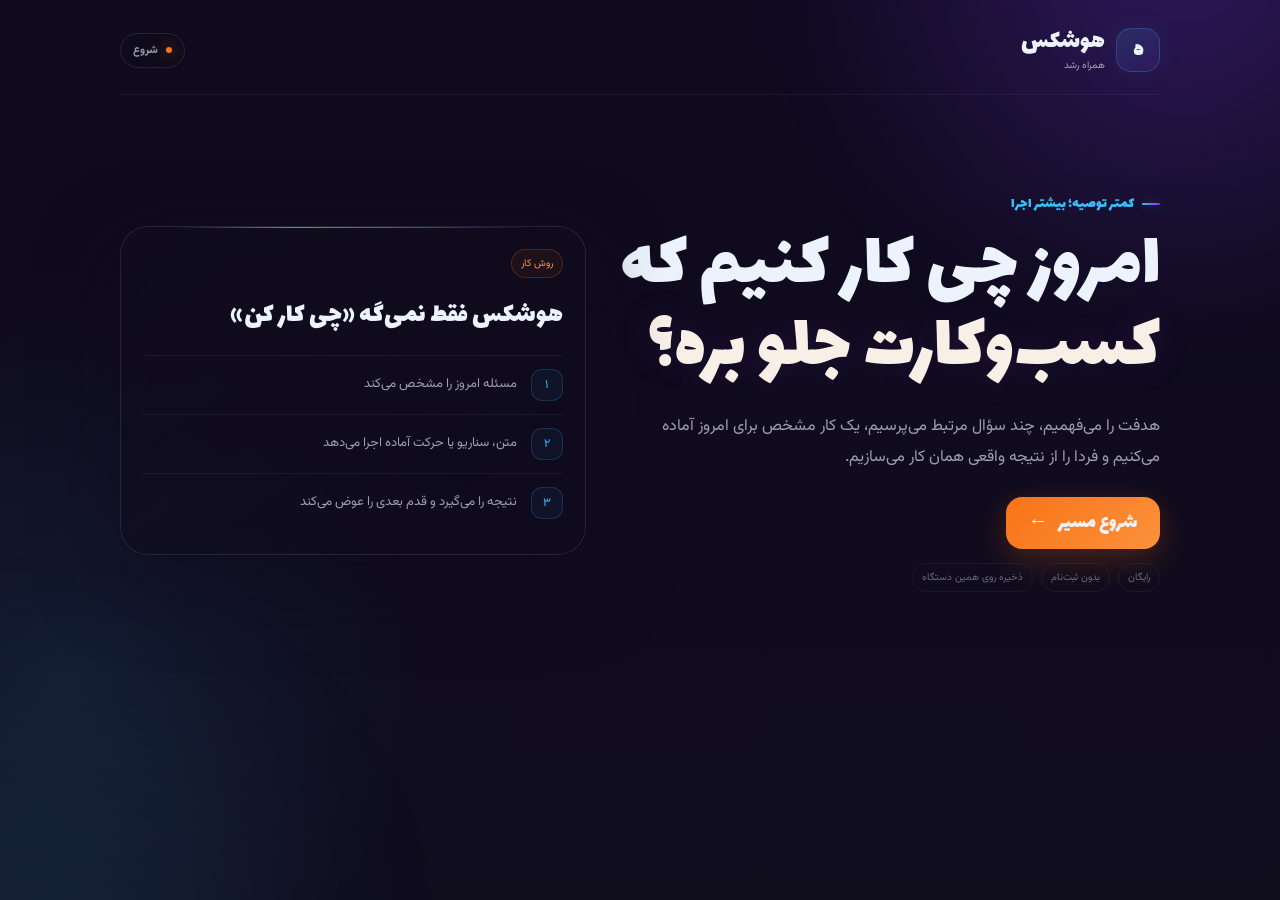
<file: index.html>
<!doctype html>
<html lang="fa" dir="rtl">
<head>
  <meta charset="utf-8" />
  <meta name="viewport" content="width=device-width,initial-scale=1,viewport-fit=cover" />
  <meta name="theme-color" content="#0F0A1E" />
  <meta name="description" content="همراه رشد هوشکس؛ هدفت را مشخص کن، مسئله را پیدا کن، کار امروز را اجرا کن و قدم بعدی را از نتیجه واقعی بساز." />
  <title>همراه رشد هوشکس</title>
  <link rel="icon" href="./favicon.svg" type="image/svg+xml" />
  <link rel="preconnect" href="https://fonts.googleapis.com">
  <link rel="preconnect" href="https://fonts.gstatic.com" crossorigin>
  <link href="https://fonts.googleapis.com/css2?family=Lalezar&family=Vazirmatn:wght@400;500;600;700;800&display=swap" rel="stylesheet">
  <link rel="stylesheet" href="./style.css" />
</head>
<body>
  <div class="ambient ambient-a" aria-hidden="true"></div>
  <div class="ambient ambient-b" aria-hidden="true"></div>
  <div class="grid-bg" aria-hidden="true"></div>

  <main class="app-shell">
    <header class="topbar">
      <button class="brand" id="brand-home" type="button" aria-label="بازگشت به شروع">
        <span class="brand-mark">ه</span>
        <span class="brand-copy"><b>هوشکس</b><small>همراه رشد</small></span>
      </button>
      <div class="session-state"><span></span><b id="session-label">شروع</b></div>
    </header>

    <section id="screen-home" class="screen active">
      <div class="hero">
        <div class="hero-copy-block">
          <div class="eyebrow">کمتر توصیه؛ بیشتر اجرا</div>
          <h1>امروز چی کار کنیم که<br><span>کسب‌وکارت جلو بره؟</span></h1>
          <p>هدفت را می‌فهمیم، چند سؤال مرتبط می‌پرسیم، یک کار مشخص برای امروز آماده می‌کنیم و فردا را از نتیجه واقعی همان کار می‌سازیم.</p>
          <div class="hero-actions">
            <button class="primary-btn" id="start-btn" type="button">شروع مسیر <span>←</span></button>
            <button class="ghost-btn hidden" id="resume-btn" type="button">ادامه مسیر قبلی</button>
          </div>
          <div class="hero-meta"><span>رایگان</span><span>بدون ثبت‌نام</span><span>ذخیره روی همین دستگاه</span></div>
        </div>
        <aside class="today-preview glass-card">
          <div class="preview-label">روش کار</div>
          <h2>هوشکس فقط نمی‌گه «چی کار کن»</h2>
          <div class="preview-step"><span>۱</span><p>مسئله امروز را مشخص می‌کند</p></div>
          <div class="preview-step"><span>۲</span><p>متن، سناریو یا حرکت آماده اجرا می‌دهد</p></div>
          <div class="preview-step"><span>۳</span><p>نتیجه را می‌گیرد و قدم بعدی را عوض می‌کند</p></div>
        </aside>
      </div>
    </section>

    <section id="screen-goal" class="screen">
      <div class="section-head">
        <span class="section-kicker">قدم اول</span>
        <h2>الان بیشتر می‌خوای کجای کارت رو جلو ببریم؟</h2>
        <p>یکی را انتخاب کن. مسیر سؤال‌ها و کار امروز بر اساس همین انتخاب تغییر می‌کند.</p>
      </div>
      <div class="goal-grid">
        <button class="goal-card featured" data-goal="instagram" type="button"><span class="goal-icon">◎</span><b>پیج اینستاگرام</b><small>محتوا، بازدید، فالو، دایرکت و فروش از پیج</small></button>
        <button class="goal-card" data-goal="sales" type="button"><span class="goal-icon">↗</span><b>فروش</b><small>علاقه‌مند دارم ولی خرید کم است</small></button>
        <button class="goal-card" data-goal="acquisition" type="button"><span class="goal-icon">＋</span><b>جذب مشتری</b><small>ورودی مشتری کم یا نامنظم است</small></button>
        <button class="goal-card" data-goal="content" type="button"><span class="goal-icon">✦</span><b>محتوا</b><small>نمی‌دانم چه بسازم یا محتوا نتیجه نمی‌دهد</small></button>
        <button class="goal-card" data-goal="retention" type="button"><span class="goal-icon">↻</span><b>مشتری‌های قبلی</b><small>پیگیری و فروش دوباره ضعیف است</small></button>
        <button class="goal-card" data-goal="unknown" type="button"><span class="goal-icon">؟</span><b>خود هوشکس پیدا کند</b><small>دقیق نمی‌دانم گره اصلی کجاست</small></button>
      </div>
    </section>

    <section id="screen-profile" class="screen">
      <div class="section-head">
        <span class="section-kicker">شناخت کسب‌وکار</span>
        <h2>قبل از نسخه دادن، باید خود کارت رو بفهمیم.</h2>
        <p>این اطلاعات کمک می‌کند خروجی برای کسب‌وکار تو ساخته شود، نه برای یک آدم فرضی.</p>
      </div>
      <form id="profile-form" class="glass-card form-card">
        <div class="field-row">
          <label><span>اسم کسب‌وکار <em>اختیاری</em></span><input id="business-name" type="text" maxlength="50" placeholder="مثلاً آوای من" /></label>
          <label><span>محصول یا خدمت اصلی</span><input id="business-offer" type="text" maxlength="90" placeholder="مثلاً آموزش آواز برای مبتدی‌ها" required /></label>
        </div>
        <label><span>مخاطب اصلیت کیه؟</span><input id="business-audience" type="text" maxlength="120" placeholder="مثلاً جوان‌های ۱۸ تا ۳۰ ساله که تازه می‌خوان خوانندگی رو شروع کنن" required /></label>
        <div class="field-row">
          <label><span>حوزه فعالیت</span>
            <select id="business-type" required>
              <option value="">انتخاب کن...</option>
              <option>فروشگاه و خرده‌فروشی</option>
              <option>زیبایی و خدمات شخصی</option>
              <option>آموزش، مربی‌گری و مشاوره</option>
              <option>رستوران، کافه و خوراکی</option>
              <option>خدمات حرفه‌ای</option>
              <option>هنرمند و تولیدکننده محتوا</option>
              <option>ارائه‌دهنده خدمات مستقل</option>
              <option>فروش آنلاین</option>
              <option>کسب‌وکار محلی</option>
              <option>سایر</option>
            </select>
          </label>
          <label><span>مرحله فعلی</span>
            <select id="business-stage" required>
              <option value="">انتخاب کن...</option>
              <option value="idea">هنوز شروع نکردم</option>
              <option value="started">شروع کردم ولی فروش منظم ندارم</option>
              <option value="selling">فروش دارم ولی می‌خوام بیشترش کنم</option>
              <option value="system">فروش منظم دارم و دنبال توسعه‌ام</option>
            </select>
          </label>
        </div>
        <div class="field-row three">
          <label><span>مدل اصلی فروش</span>
            <select id="business-channel" required>
              <option value="">انتخاب کن...</option>
              <option value="instagram">بیشتر اینستاگرام</option>
              <option value="online">سایت / پیام‌رسان / آنلاین</option>
              <option value="local">حضوری / محلی</option>
              <option value="mixed">ترکیبی</option>
            </select>
          </label>
          <label><span>زمان روزانه برای رشد</span>
            <select id="business-time" required>
              <option value="">انتخاب کن...</option>
              <option value="15">۱۵ دقیقه</option>
              <option value="30">۳۰ دقیقه</option>
              <option value="60">حدود ۱ ساعت</option>
              <option value="90">بیشتر از ۱ ساعت</option>
            </select>
          </label>
          <label><span>بودجه فعلی برای رشد</span>
            <select id="business-budget" required>
              <option value="">انتخاب کن...</option>
              <option value="none">فعلاً بدون بودجه</option>
              <option value="limited">بودجه محدود</option>
              <option value="ready">برای کار مؤثر بودجه دارم</option>
            </select>
          </label>
        </div>
        <label><span>اگر ۳۰ روز دیگه بگی «خوب شد»، چه اتفاقی افتاده؟</span><input id="business-target" type="text" maxlength="120" placeholder="مثلاً ۱۰ فروش واقعی، ۳۰ دایرکت مرتبط یا رسیدن به ۱۰۰۰ فالوور هدفمند" required /></label>
        <button class="primary-btn wide" type="submit">ادامه <span>←</span></button>
      </form>
    </section>

    <section id="screen-instagram" class="screen">
      <div class="section-head compact">
        <span class="section-kicker">مسیر مخصوص اینستاگرام</span>
        <h2>اعداد ۳۰ روز اخیر پیج رو بده.</h2>
        <p>لازم نیست دقیقِ دقیق باشند. همه عددها را در یک بازه می‌گیریم تا مقایسه معنی‌دارتر شود.</p>
      </div>
      <form id="instagram-form" class="glass-card form-card">
        <label><span>نام کاربری پیج <em>اختیاری</em></span><input id="ig-handle" type="text" maxlength="80" placeholder="مثلاً @yourpage" /><small class="field-note">فقط برای پرونده ذخیره می‌شود؛ این نسخه هنوز خودکار وارد پیج نمی‌شود.</small></label>
        <div class="field-row three">
          <label><span>فالوور فعلی</span><input id="ig-followers" type="number" min="0" inputmode="numeric" placeholder="مثلاً 350" required /></label>
          <label><span>محتوای منتشرشده در ۳۰ روز</span><input id="ig-posts" type="number" min="0" max="120" inputmode="numeric" placeholder="مثلاً 8" required /></label>
          <label><span>میانگین بازدید ۵ محتوای اخیر</span><input id="ig-views" type="number" min="0" inputmode="numeric" placeholder="مثلاً 900" required /></label>
        </div>
        <div class="field-row three">
          <label><span>دایرکت کاری در ۳۰ روز</span><input id="ig-dms" type="number" min="0" inputmode="numeric" placeholder="مثلاً 12" required /></label>
          <label><span>فروش از پیج در ۳۰ روز</span><input id="ig-sales" type="number" min="0" inputmode="numeric" placeholder="مثلاً 3" required /></label>
          <label><span>جلوی دوربین</span>
            <select id="ig-camera" required>
              <option value="">انتخاب کن...</option>
              <option value="yes">راحت میام</option>
              <option value="sometimes">گاهی میام</option>
              <option value="no">نمی‌خوام جلوی دوربین بیام</option>
            </select>
          </label>
        </div>
        <label><span>موضوعی که تا الان بهتر جواب داده <em>اختیاری</em></span><input id="ig-best-topic" type="text" maxlength="120" placeholder="مثلاً ویدیوهای تمرین صدا یا قبل/بعد مشتری" /></label>
        <label><span>متن فعلی بیو <em>اختیاری</em></span><textarea id="ig-bio" rows="3" maxlength="220" placeholder="اگر می‌خوای روی بیو هم پیشنهاد دقیق‌تری بدیم، اینجا کپی کن"></textarea></label>
        <div class="field-row">
          <label><span>هدف اصلی ۳۰ روز آینده</span>
            <select id="ig-target-kind" required>
              <option value="">انتخاب کن...</option>
              <option value="reach">میانگین بازدید</option>
              <option value="followers">تعداد فالوور</option>
              <option value="dm">دایرکت مرتبط</option>
              <option value="sales">فروش از پیج</option>
            </select>
          </label>
          <label><span>عدد هدف</span><input id="ig-target-value" type="number" min="1" inputmode="numeric" placeholder="مثلاً 20" required /></label>
        </div>
        <button class="primary-btn wide" type="submit">ساخت کار امروز <span>←</span></button>
      </form>
    </section>

    <section id="screen-quiz" class="screen">
      <div class="quiz-head">
        <div><span id="question-step" class="question-step"></span><h2 id="question-title"></h2></div>
        <button id="quiz-back" class="icon-btn" type="button" aria-label="بازگشت">×</button>
      </div>
      <div class="progress-track"><div id="progress-bar"></div></div>
      <p id="question-hint" class="question-hint"></p>
      <div id="answers" class="answers"></div>
      <div class="quiz-foot"><button id="prev-question" class="ghost-btn" type="button">→ قبلی</button><span id="question-tag" class="question-tag"></span></div>
    </section>

    <section id="screen-processing" class="screen processing-screen">
      <div class="processing-orb"><span>ه</span></div>
      <div class="eyebrow">در حال تبدیل جواب‌ها به کار</div>
      <h2 id="processing-title">داریم قدم امروزت رو می‌سازیم...</h2>
      <div class="processing-lines"><span>تشخیص مسئله</span><span>انتخاب یک اولویت</span><span>ساخت خروجی آماده</span></div>
    </section>

    <section id="screen-result" class="screen result-screen">
      <div class="result-head">
        <div><span class="section-kicker">روز <b id="day-label">۱</b></span><h2 id="result-title">امروز فقط این کار رو جلو ببر.</h2></div>
        <button id="restart-btn" class="icon-btn" type="button" aria-label="شروع دوباره">↻</button>
      </div>

      <div class="diagnosis-strip">
        <div><span>تشخیص فعلی</span><b id="diagnosis-title">—</b></div>
        <div><span>اطمینان</span><b id="diagnosis-confidence">—</b></div>
        <button id="wrong-diagnosis" class="text-btn" type="button">این تشخیص به نظرم درست نیست</button>
      </div>

      <article class="today-card">
        <div class="today-top"><span>کار اصلی امروز</span><b id="today-time">حدود ۳۰ دقیقه</b></div>
        <h3 id="today-title"></h3>
        <p id="today-copy"></p>
        <div class="why-box"><span>چرا همین کار؟</span><p id="today-why"></p></div>

        <div class="ready-focus">
          <div class="ready-focus-head"><span>نسخه پیشنهادی هوشکس</span><button id="alternative-btn" class="text-btn" type="button">یک نسخه دیگه بده</button></div>
          <div id="today-ready" class="ready-stack"></div>
        </div>

        <details class="optional-task">
          <summary>اگر وقت داشتی، کار دوم</summary>
          <div id="optional-task-body"></div>
        </details>

        <div class="execution-actions">
          <button class="primary-btn" id="status-done" type="button">انجام دادم</button>
          <button class="secondary-btn" id="status-partial" type="button">یه بخشی رو انجام دادم</button>
          <button class="ghost-btn" id="status-blocked" type="button">نتونستم انجام بدم</button>
        </div>
      </article>

      <article id="feedback-card" class="feedback-card glass-card hidden">
        <div class="card-head"><div><span class="section-kicker">نتیجه اجرا</span><h3>عددها رو بده؛ قدم بعدی رو از همین می‌سازیم.</h3></div></div>
        <form id="feedback-form">
          <div class="feedback-grid" id="feedback-fields"></div>
          <label><span>چی دیدی یا چی یاد گرفتی؟ <em>اختیاری</em></span><textarea id="feedback-note" rows="3" maxlength="240" placeholder="مثلاً همه درباره قیمت پرسیدن یا هوک اول بهتر جواب داد"></textarea></label>
          <button class="primary-btn wide" type="submit">ثبت نتیجه و ساخت قدم بعدی <span>←</span></button>
        </form>
      </article>

      <article id="blocked-card" class="feedback-card glass-card hidden">
        <div class="card-head"><div><span class="section-kicker">گیر اجرا</span><h3>چی نگذاشت انجامش بدی؟</h3></div></div>
        <div class="obstacle-grid">
          <button type="button" data-obstacle="time">وقت نداشتم</button>
          <button type="button" data-obstacle="skill">بلد نبودم چطور اجراش کنم</button>
          <button type="button" data-obstacle="camera">جلوی دوربین راحت نیستم</button>
          <button type="button" data-obstacle="unclear">کار برام مبهم بود</button>
          <button type="button" data-obstacle="fit">به نظرم مناسب کسب‌وکارم نبود</button>
        </div>
      </article>

      <article id="next-step-card" class="next-step-card hidden">
        <div class="next-badge">قدم بعدی</div>
        <h3 id="next-title"></h3>
        <p id="next-copy"></p>
        <div id="next-ready" class="ready-stack"></div>
        <button id="start-next-day" class="primary-btn wide" type="button">شروع روز بعد <span>←</span></button>
      </article>

      <article class="journey-card glass-card">
        <div class="card-head"><div><span class="section-kicker">دفتر مسیر</span><h3>کارهایی که واقعاً انجام دادی</h3></div><span id="journey-count" class="count-pill">۰ روز</span></div>
        <div id="journey-list" class="journey-list"><div class="empty-state">اولین نتیجه که ثبت بشه، اینجا مسیر واقعی کسب‌وکارت شکل می‌گیره.</div></div>
      </article>

      <details class="analysis-details glass-card">
        <summary>جزئیات تشخیص و داده‌هایی که استفاده کردیم</summary>
        <div class="analysis-grid">
          <div><span>هدف ۳۰ روزه</span><b id="detail-goal">—</b></div>
          <div><span>مخاطب</span><b id="detail-audience">—</b></div>
          <div><span>محصول / خدمت</span><b id="detail-offer">—</b></div>
          <div><span>دلیل تشخیص</span><b id="detail-reason">—</b></div>
        </div>
        <p id="analysis-note" class="analysis-note"></p>
      </details>

      <article class="hoshex-card glass-card">
        <div><span class="section-kicker">اگر بخوای پرونده رو با هوشکس ادامه بدی</span><h3>اطلاعات همین مسیر رو همراه درخواستت بفرست.</h3><p>لازم نیست از صفر توضیح بدی چه می‌فروشی و کجا گیر کردی.</p></div>
        <a id="hoshex-cta" class="primary-btn" href="https://hoshex.ir/grow/">فرستادن پرونده برای بررسی <span>←</span></a>
      </article>
    </section>
  </main>

  <dialog id="diagnosis-dialog" class="dialog-card">
    <form method="dialog">
      <button class="dialog-close" value="cancel" aria-label="بستن">×</button>
      <span class="section-kicker">اصلاح تشخیص</span>
      <h3>فکر می‌کنی گره اصلی کجاست؟</h3>
      <div class="dialog-options" id="diagnosis-options"></div>
      <textarea id="diagnosis-note" rows="3" maxlength="220" placeholder="اگر خواستی یک توضیح کوتاه هم بنویس"></textarea>
      <button id="apply-diagnosis" class="primary-btn wide" value="default" type="button">بازسازی کار امروز</button>
    </form>
  </dialog>

  <div id="toast" class="toast" role="status" aria-live="polite"></div>
  <script src="./app.js"></script>
</body>
</html>
</file>
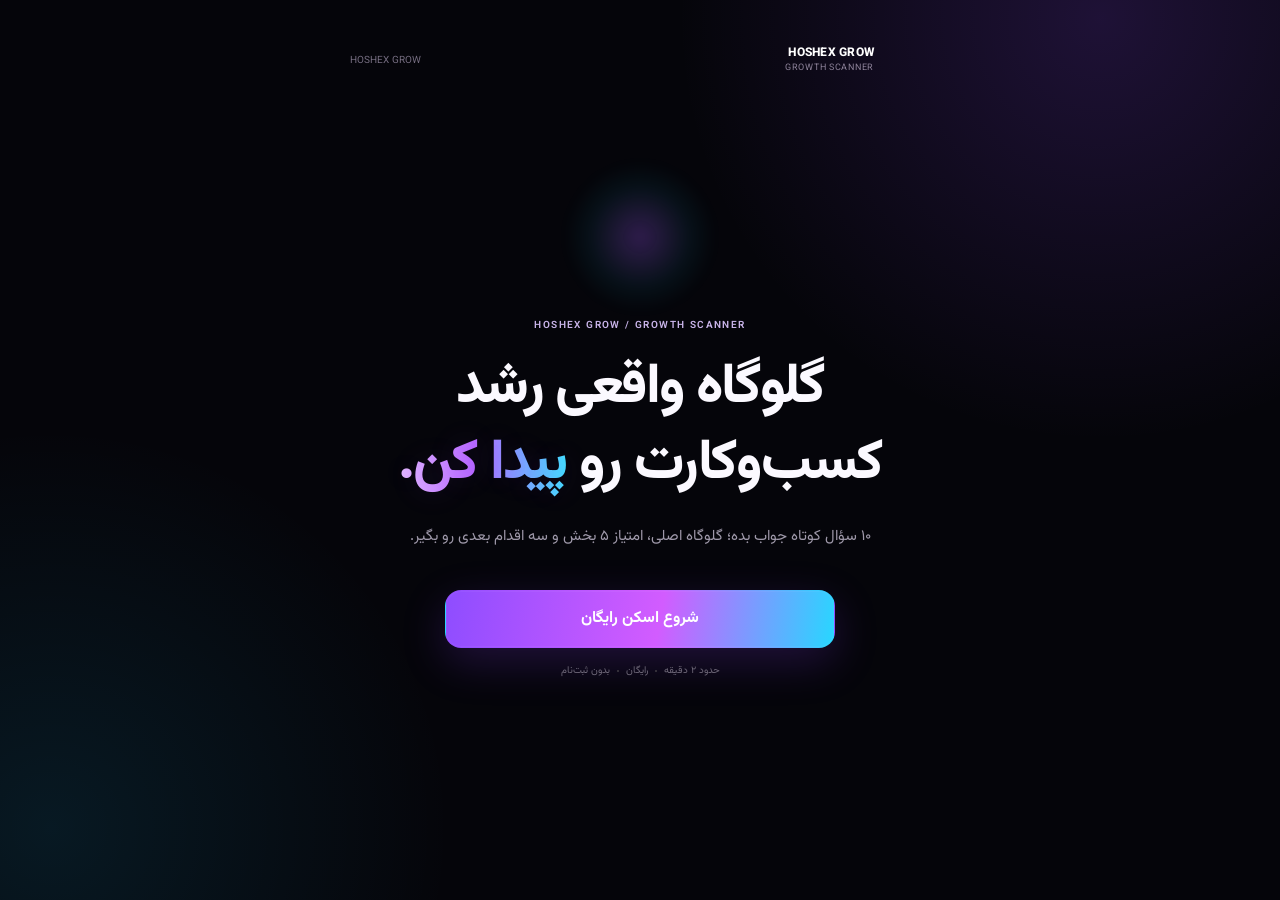
<file: preview-v32/index.html>
<!doctype html><html lang="fa" dir="rtl"><head><meta charset="utf-8"><meta name="viewport" content="width=device-width,initial-scale=1,viewport-fit=cover"><meta name="theme-color" content="#05050a"><title>Hoshex Grow Scanner — V3.2</title><style>html,body{margin:0;width:100%;height:100%;background:#05050a;overflow:hidden}iframe{border:0;width:100%;height:100%;display:block;background:#05050a}</style></head><body><iframe id="app" src="../preview-v31/" title="Hoshex Grow Scanner V3.2"></iframe><script>const f=document.getElementById('app');f.addEventListener('load',()=>{const d=f.contentDocument,w=f.contentWindow;if(!d)return;const style=d.createElement('style');style.textContent=`:root{--bg:#05050a!important;--surface:#0e0d16!important;--surface2:#12101c!important;--line:#262230!important;--text:#fbf9ff!important;--muted:#9e98aa!important;--muted2:#6e6878!important;--brand:#a45cff!important;--brand-soft:#d4b4ff!important}html,body{background:radial-gradient(circle at 86% 2%,rgba(146,74,255,.18),transparent 30%),radial-gradient(circle at 4% 92%,rgba(30,202,255,.10),transparent 27%),#05050a!important}.app{max-width:620px!important}.topbar{min-height:64px!important}.brand img{width:46px!important;height:46px!important;object-fit:contain!important;border-radius:0!important;filter:drop-shadow(0 0 14px rgba(164,92,255,.26))}.brand-text strong{font-size:12px!important;color:#fff!important}.brand-text span{color:#8d8299!important}.top-state{color:#756d80!important}.home{align-items:center!important;text-align:center!important;padding-top:4vh!important}.hero-brand{position:relative;width:118px;height:118px;display:grid;place-items:center;margin:0 auto 22px}.hero-brand:before{content:'';position:absolute;width:158px;height:158px;border-radius:50%;background:radial-gradient(circle,rgba(164,92,255,.28),rgba(37,216,255,.06) 45%,transparent 68%);filter:blur(6px)}.hero-brand img{position:relative;width:100px;height:100px;object-fit:contain;filter:drop-shadow(0 0 20px rgba(164,92,255,.32));z-index:1}.kicker{font-size:10px!important;letter-spacing:.14em!important;color:#c9b4e9!important;direction:ltr!important;margin-bottom:18px!important}.home h1{font-size:clamp(36px,9vw,56px)!important;line-height:1.34!important;letter-spacing:-1.6px!important;max-width:560px!important;margin-left:auto!important;margin-right:auto!important}.home h1 .accent{background:linear-gradient(90deg,#e2b8ff 0%,#b768ff 45%,#43dcff 100%)!important;-webkit-background-clip:text!important;background-clip:text!important;color:transparent!important;text-shadow:0 0 30px rgba(166,83,255,.13)!important}.lead{max-width:480px!important;margin-left:auto!important;margin-right:auto!important;color:#9f99aa!important}.cta-wrap{width:100%!important;display:flex!important;flex-direction:column!important;align-items:center!important}.cta{width:100%!important;max-width:390px!important;height:58px!important;border-radius:16px!important;border:1px solid transparent!important;background:linear-gradient(100deg,#8e4dff,#d25cff 55%,#27d7ff)!important;color:#fff!important;box-shadow:0 14px 44px rgba(132,61,238,.22),0 0 0 1px rgba(255,255,255,.04) inset!important}.meta{justify-content:center!important}.progress{height:3px!important;background:#17151f!important}.progress i{background:linear-gradient(90deg,#9854ff,#d662ff,#2bdcff)!important;box-shadow:0 0 16px rgba(157,78,255,.52)!important}.question-index{color:#c59cff!important}.option{border:1px solid #282331!important;background:linear-gradient(180deg,rgba(18,16,28,.94),rgba(10,9,16,.94))!important;border-radius:14px!important;padding:15px 14px!important}.option:hover{border-color:#4d3765!important}.option.selected{border-color:transparent!important;background:linear-gradient(#11101a,#11101a) padding-box,linear-gradient(95deg,#9e58ff,#dc62ff,#29d9ff) border-box!important;box-shadow:0 0 24px rgba(151,74,245,.13)!important}.option.selected .option-dot{border-color:#b86cff!important;box-shadow:0 0 14px rgba(174,91,255,.42)!important}.option.selected .option-dot:after{background:linear-gradient(135deg,#c16cff,#28d9ff)!important}.loader-mark{border-color:#2c2635!important;box-shadow:0 0 30px rgba(155,79,255,.14)!important}.loader-mark:before{border-top-color:#a45cff!important}.loader-mark:after{background:#d9baff!important;box-shadow:0 0 22px #a45cff!important}.result{padding-top:4vh!important}.result-top{display:flex!important;flex-direction:column!important;align-items:center!important;border-bottom:1px solid #24202d!important;padding-bottom:28px!important}.score-block{--p:0%;position:relative!important;width:184px!important;height:184px!important;border-radius:50%!important;display:flex!important;align-items:center!important;justify-content:center!important;gap:6px!important;padding:8px!important;background:conic-gradient(from 210deg,#9d56ff 0%,#d860ff calc(var(--p)*.58),#29d9ff var(--p),#211d29 var(--p),#211d29 100%)!important;box-shadow:0 0 42px rgba(142,69,239,.18)!important}.score-block:before{content:'';position:absolute;inset:4px;border-radius:50%;background:radial-gradient(circle at 50% 35%,#151222,#08070d 68%);z-index:0}.score-block>*{position:relative;z-index:1}.score{font-size:62px!important;line-height:.9!important;letter-spacing:-3px!important}.score-unit{font-size:9px!important;color:#81798a!important}.score-level{margin-top:15px!important;border-color:#3a2b4a!important;background:#100b16!important;color:#d1b3f4!important}.diagnosis{border-bottom:1px solid #24202d!important}.diagnosis h2 span{background:linear-gradient(90deg,#d8a7ff,#b463ff,#3bdcff)!important;-webkit-background-clip:text!important;background-clip:text!important;color:transparent!important}.pillars{border-bottom:1px solid #24202d!important}.pillar-track{height:4px!important;background:#1a1720!important}.pillar.weak .pillar-track i{background:linear-gradient(90deg,#9d56ff,#d860ff,#29d9ff)!important;box-shadow:0 0 12px rgba(157,78,255,.4)!important}.task .n{color:#d1adff!important}.btn-secondary{border-color:#64418c!important;background:linear-gradient(90deg,rgba(129,68,213,.18),rgba(40,199,240,.08))!important;color:#ddbfff!important}.btn-ghost{border-color:#282331!important}.toast{border-color:#392847!important;background:#17111f!important}@media(max-width:420px){.hero-brand{width:106px;height:106px}.hero-brand img{width:90px;height:90px}.home h1{font-size:34px!important}.score-block{width:172px!important;height:172px!important}}`;d.head.appendChild(style);const home=d.querySelector('.home');if(home&&!d.querySelector('.hero-brand')){const hb=d.createElement('div');hb.className='hero-brand';hb.innerHTML='<img src="../preview-v31/hoshex-logo.webp" alt="لوگوی هوشکس">';home.insertBefore(hb,home.firstChild)}const h1=d.querySelector('.home h1');if(h1)h1.innerHTML='گلوگاه واقعی رشد کسب‌وکارت رو <span class="accent">پیدا کن.</span>';const lead=d.querySelector('.home .lead');if(lead)lead.textContent='۱۰ سؤال کوتاه جواب بده؛ گلوگاه اصلی، امتیاز ۵ بخش و سه اقدام بعدی رو بگیر.';const k=d.querySelector('.home .kicker');if(k)k.textContent='HOSHEX GROW / GROWTH SCANNER';const c=d.querySelector('.home .cta');if(c)c.innerHTML='شروع اسکن رایگان';const state=d.querySelector('.top-state');if(state)state.textContent='HOSHEX GROW';const score=d.getElementById('scoreValue'),block=d.querySelector('.score-block');if(score&&block){const sync=()=>block.style.setProperty('--p',(parseInt(score.textContent)||0)+'%');new MutationObserver(sync).observe(score,{childList:true,characterData:true,subtree:true});sync()} });</script></body></html>
</file>
<file: style.css>
:root{
  --space:#0F0A1E;
  --deep:#100D1D;
  --purple:#7C3AED;
  --neon-purple:#A855F7;
  --orange:#F97316;
  --soft-orange:#FB923C;
  --sky:#38BDF8;
  --blue:#3E7BC0;
  --cream:#F8EFE6;
  --text:#EDF3FC;
  --line:rgba(237,243,252,.10);
  --line-soft:rgba(237,243,252,.055);
  --muted:rgba(237,243,252,.64);
  --faint:rgba(237,243,252,.40);
  --glass:rgba(16,13,29,.76);
  --radius:24px;
  --shadow:0 24px 80px rgba(15,10,30,.58);
}

*{box-sizing:border-box}
html{scroll-behavior:smooth}
body{
  margin:0;
  min-height:100vh;
  direction:rtl;
  color:var(--text);
  background:
    radial-gradient(circle at 90% -8%,rgba(124,58,237,.15),transparent 28%),
    radial-gradient(circle at 5% 75%,rgba(56,189,248,.09),transparent 26%),
    linear-gradient(180deg,var(--space),var(--deep));
  font-family:"Vazirmatn",Tahoma,sans-serif;
  overflow-x:hidden;
}
button,input,select,textarea{font:inherit}
button{cursor:pointer}
a{color:inherit;text-decoration:none}
textarea{resize:vertical}
.hidden{display:none!important}

.ambient{position:fixed;width:420px;height:420px;border-radius:50%;filter:blur(125px);pointer-events:none;z-index:-3;opacity:.18}
.ambient-a{top:-240px;right:-120px;background:var(--purple)}
.ambient-b{bottom:-260px;left:-170px;background:var(--sky);opacity:.10}
.grid-bg{position:fixed;inset:0;z-index:-2;pointer-events:none;opacity:.18;background-image:linear-gradient(rgba(237,243,252,.025) 1px,transparent 1px),linear-gradient(90deg,rgba(237,243,252,.025) 1px,transparent 1px);background-size:48px 48px;mask-image:linear-gradient(to bottom,rgba(15,10,30,.9),transparent 78%)}

.app-shell{width:min(100% - 30px,1040px);margin:0 auto;min-height:100vh;padding:18px 0 70px}
.topbar{display:flex;align-items:center;justify-content:space-between;gap:18px;padding:10px 0 22px;border-bottom:1px solid var(--line-soft);margin-bottom:34px}
.brand{display:flex;align-items:center;gap:11px;border:0;background:none;color:var(--text);padding:0}
.brand-mark{width:44px;height:44px;border-radius:15px;display:grid;place-items:center;font-family:"Lalezar",Tahoma,sans-serif;font-size:27px;background:linear-gradient(145deg,rgba(56,189,248,.15),rgba(124,58,237,.12));border:1px solid rgba(56,189,248,.24);box-shadow:0 0 26px rgba(56,189,248,.08)}
.brand-copy{display:flex;flex-direction:column;text-align:right;line-height:1.05}
.brand-copy b{font-family:"Lalezar",Tahoma,sans-serif;font-size:26px;font-weight:400}
.brand-copy small{font-size:10px;color:var(--muted);margin-top:5px}
.session-state{display:flex;align-items:center;gap:8px;border:1px solid var(--line);background:rgba(16,13,29,.48);padding:8px 12px;border-radius:999px;color:var(--muted);font-size:11px;backdrop-filter:blur(14px)}
.session-state>span{width:6px;height:6px;border-radius:50%;background:var(--orange);box-shadow:0 0 14px rgba(249,115,22,.75)}

.screen{display:none;animation:screenIn .36s cubic-bezier(.2,.8,.2,1)}
.screen.active{display:block}
@keyframes screenIn{from{opacity:0;transform:translateY(7px)}to{opacity:1;transform:none}}

h1,h2,h3,h4,.primary-btn,.secondary-btn,.section-kicker,.eyebrow,.brand-copy b{font-family:"Lalezar",Tahoma,sans-serif;font-weight:400}
p{line-height:1.95}

.hero{display:grid;grid-template-columns:1.08fr .92fr;gap:28px;align-items:center;padding:34px 0 24px}
.hero-copy-block{padding:26px 0}
.eyebrow,.section-kicker{display:inline-flex;align-items:center;color:var(--sky);font-size:15px;margin-bottom:11px}
.eyebrow:before,.section-kicker:before{content:"";width:18px;height:2px;border-radius:999px;background:linear-gradient(90deg,var(--sky),var(--purple));margin-left:8px;box-shadow:0 0 10px rgba(56,189,248,.30)}
h1{font-size:clamp(46px,7vw,78px);line-height:1.05;margin:0;letter-spacing:-.5px}
h1 span{color:var(--cream);text-shadow:0 0 36px rgba(168,85,247,.13)}
.hero-copy-block>p{max-width:650px;color:var(--muted);font-size:16px;margin:20px 0 24px}
.hero-actions{display:flex;align-items:center;gap:10px;flex-wrap:wrap}
.hero-meta{display:flex;gap:8px;flex-wrap:wrap;margin-top:14px}
.hero-meta span{font-size:10px;color:var(--faint);border:1px solid var(--line-soft);padding:6px 9px;border-radius:999px}

.glass-card{border:1px solid var(--line);background:linear-gradient(145deg,rgba(16,13,29,.84),rgba(15,10,30,.62));backdrop-filter:blur(18px);box-shadow:var(--shadow)}
.today-preview{border-radius:28px;padding:22px;position:relative;overflow:hidden}
.today-preview:before{content:"";position:absolute;top:0;right:12%;width:76%;height:1px;background:linear-gradient(90deg,transparent,var(--sky),var(--purple),transparent);opacity:.8}
.preview-label{display:inline-flex;color:var(--soft-orange);font-size:10px;border:1px solid rgba(249,115,22,.22);background:rgba(249,115,22,.06);padding:6px 9px;border-radius:999px}
.today-preview h2{font-size:28px;margin:16px 0 18px}
.preview-step{display:grid;grid-template-columns:34px 1fr;gap:12px;align-items:center;padding:13px 0;border-top:1px solid var(--line-soft)}
.preview-step span{width:32px;height:32px;display:grid;place-items:center;border-radius:11px;border:1px solid rgba(56,189,248,.18);color:var(--sky);font-size:12px;background:rgba(56,189,248,.05)}
.preview-step p{margin:0;color:var(--muted);font-size:13px}

.primary-btn,.secondary-btn,.ghost-btn,.icon-btn,.text-btn,.copy-btn{border:0;transition:.2s ease}
.primary-btn{min-height:52px;padding:0 22px;border-radius:16px;background:linear-gradient(135deg,var(--orange),var(--soft-orange));color:var(--text);display:inline-flex;align-items:center;justify-content:center;gap:10px;font-size:20px;box-shadow:0 12px 32px rgba(249,115,22,.20),0 0 28px rgba(249,115,22,.07)}
.primary-btn:hover{transform:translateY(-2px);box-shadow:0 16px 38px rgba(249,115,22,.27),0 0 34px rgba(249,115,22,.11)}
.secondary-btn{min-height:50px;padding:0 20px;border-radius:16px;color:var(--text);font-size:18px;background:linear-gradient(135deg,rgba(56,189,248,.14),rgba(62,123,192,.16));border:1px solid rgba(56,189,248,.20)}
.secondary-btn:hover{transform:translateY(-1px);border-color:rgba(56,189,248,.34)}
.ghost-btn{min-height:46px;padding:0 17px;border-radius:14px;color:var(--muted);background:rgba(237,243,252,.035);border:1px solid var(--line)}
.ghost-btn:hover{color:var(--text);border-color:rgba(56,189,248,.24)}
.text-btn{background:none;color:var(--sky);padding:6px 0;font-size:11px}
.text-btn:hover{color:var(--soft-orange)}
.icon-btn{width:42px;height:42px;border-radius:14px;background:rgba(237,243,252,.035);border:1px solid var(--line);color:var(--muted);font-size:22px}
.icon-btn:hover{color:var(--text);border-color:rgba(56,189,248,.25)}
.wide{width:100%}

.section-head{max-width:760px;margin:0 auto 22px;text-align:center;padding-top:20px}
.section-head.compact{margin-bottom:18px}
.section-head h2{font-size:clamp(34px,5vw,50px);line-height:1.18;margin:0 0 10px}
.section-head p{color:var(--muted);margin:0;font-size:13px}

.goal-grid{display:grid;grid-template-columns:repeat(3,1fr);gap:12px;max-width:900px;margin:0 auto}
.goal-card{min-height:168px;text-align:right;border:1px solid var(--line);border-radius:22px;padding:20px;background:linear-gradient(145deg,rgba(16,13,29,.72),rgba(15,10,30,.54));color:var(--text);display:flex;flex-direction:column;align-items:flex-start;transition:.22s ease;position:relative;overflow:hidden}
.goal-card:after{content:"";position:absolute;inset:auto 10% 0;width:80%;height:1px;background:linear-gradient(90deg,transparent,var(--sky),transparent);opacity:0;transition:.22s ease}
.goal-card:hover{transform:translateY(-3px);border-color:rgba(56,189,248,.24);background:linear-gradient(145deg,rgba(56,189,248,.06),rgba(16,13,29,.70))}
.goal-card:hover:after{opacity:.7}
.goal-card.featured{border-color:rgba(249,115,22,.22);box-shadow:0 0 32px rgba(249,115,22,.05)}
.goal-icon{width:38px;height:38px;display:grid;place-items:center;border-radius:13px;border:1px solid rgba(56,189,248,.18);color:var(--sky);font-size:20px;background:rgba(56,189,248,.05);margin-bottom:18px}
.goal-card.featured .goal-icon{color:var(--soft-orange);border-color:rgba(249,115,22,.20);background:rgba(249,115,22,.06)}
.goal-card b{font-family:"Lalezar",Tahoma,sans-serif;font-size:24px;font-weight:400}
.goal-card small{color:var(--muted);font-size:11px;line-height:1.8;margin-top:4px}

.form-card{max-width:880px;margin:0 auto;border-radius:26px;padding:24px}
.form-card label,.feedback-card label{display:flex;flex-direction:column;gap:8px;color:var(--muted);font-size:12px}
.form-card label>span,.feedback-card label>span{color:var(--text);font-size:12px;font-weight:700}
.form-card em,.feedback-card em{font-style:normal;color:var(--faint);font-size:9px;margin-right:5px}
.field-note{font-size:9px;color:var(--faint);line-height:1.8;margin-top:-2px}
input,select,textarea{width:100%;border:1px solid var(--line);outline:none;border-radius:14px;background:rgba(237,243,252,.035);color:var(--text);padding:13px 14px;transition:.2s ease}
select{min-height:48px}
select option{background:var(--deep);color:var(--text)}
input::placeholder,textarea::placeholder{color:rgba(237,243,252,.28)}
input:focus,select:focus,textarea:focus{border-color:rgba(56,189,248,.32);box-shadow:0 0 0 3px rgba(56,189,248,.055)}
.field-row{display:grid;grid-template-columns:1fr 1fr;gap:12px;margin-bottom:14px}
.field-row.three{grid-template-columns:repeat(3,1fr)}
.form-card>label{margin-bottom:14px}
.form-card>.primary-btn{margin-top:8px}

.quiz-head{display:flex;justify-content:space-between;gap:20px;align-items:flex-start;max-width:800px;margin:38px auto 14px}
.question-step{font-size:11px;color:var(--soft-orange);display:block;margin-bottom:8px}
.quiz-head h2{font-size:clamp(32px,5vw,48px);line-height:1.3;margin:0;max-width:720px}
.progress-track{height:3px;background:rgba(237,243,252,.055);border-radius:999px;max-width:800px;margin:0 auto;overflow:hidden}
#progress-bar{height:100%;width:0;background:linear-gradient(90deg,var(--orange),var(--sky));transition:.32s ease;box-shadow:0 0 12px rgba(56,189,248,.22)}
.question-hint{max-width:800px;margin:14px auto 18px;color:var(--muted);font-size:12px}
.answers{max-width:800px;margin:0 auto;display:grid;gap:9px}
.answer-btn{text-align:right;border:1px solid var(--line);border-radius:17px;background:rgba(16,13,29,.58);color:var(--text);padding:14px 15px;display:flex;align-items:center;gap:12px;transition:.18s ease}
.answer-btn:hover,.answer-btn.selected{border-color:rgba(56,189,248,.30);background:rgba(56,189,248,.055);transform:translateX(-2px)}
.answer-key{width:30px;height:30px;display:grid;place-items:center;border-radius:10px;background:rgba(237,243,252,.04);color:var(--faint);font-size:10px;border:1px solid var(--line-soft)}
.quiz-foot{max-width:800px;margin:14px auto 0;display:flex;align-items:center;justify-content:space-between;gap:12px}
.question-tag{font-size:10px;color:var(--sky);border:1px solid rgba(56,189,248,.16);background:rgba(56,189,248,.04);padding:6px 9px;border-radius:999px}

.processing-screen{text-align:center;padding:90px 0}
.processing-orb{width:92px;height:92px;border-radius:28px;margin:0 auto 24px;display:grid;place-items:center;border:1px solid rgba(56,189,248,.22);background:linear-gradient(145deg,rgba(56,189,248,.11),rgba(124,58,237,.09));box-shadow:0 0 46px rgba(56,189,248,.08);animation:pulse 1.15s ease-in-out infinite alternate}
.processing-orb span{font-family:"Lalezar",Tahoma,sans-serif;font-size:46px}
@keyframes pulse{to{transform:translateY(-4px);box-shadow:0 0 60px rgba(168,85,247,.12)}}
.processing-screen h2{font-size:34px;margin:4px 0 20px}
.processing-lines{display:flex;justify-content:center;gap:8px;flex-wrap:wrap}
.processing-lines span{font-size:10px;color:var(--muted);padding:7px 10px;border-radius:999px;border:1px solid var(--line-soft)}

.result-screen{max-width:940px;margin:0 auto}
.result-head{display:flex;justify-content:space-between;gap:18px;align-items:center;margin:24px 0 16px}
.result-head h2{font-size:clamp(36px,5vw,54px);margin:0;line-height:1.12}
.diagnosis-strip{display:grid;grid-template-columns:1fr auto auto;gap:14px;align-items:center;border:1px solid var(--line-soft);background:rgba(16,13,29,.42);border-radius:18px;padding:12px 14px;margin-bottom:14px}
.diagnosis-strip>div{display:flex;flex-direction:column;gap:3px}
.diagnosis-strip span{color:var(--faint);font-size:9px}
.diagnosis-strip b{font-size:11px}

.today-card{position:relative;overflow:hidden;border-radius:28px;padding:25px;background:linear-gradient(145deg,rgba(16,13,29,.92),rgba(15,10,30,.76));border:1px solid rgba(249,115,22,.22);box-shadow:0 28px 90px rgba(15,10,30,.60),0 0 42px rgba(249,115,22,.055)}
.today-card:before{content:"";position:absolute;top:0;right:8%;width:84%;height:1px;background:linear-gradient(90deg,transparent,var(--orange),var(--sky),transparent);opacity:.9}
.today-top{display:flex;align-items:center;justify-content:space-between;gap:12px;color:var(--muted);font-size:10px}
.today-top>span{color:var(--soft-orange);border:1px solid rgba(249,115,22,.18);background:rgba(249,115,22,.05);padding:6px 9px;border-radius:999px}
.today-card>h3{font-size:clamp(32px,5vw,48px);line-height:1.22;margin:16px 0 8px;max-width:780px}
.today-card>p{color:var(--muted);margin:0 0 14px;font-size:13px}
.why-box{display:grid;grid-template-columns:auto 1fr;gap:10px;align-items:start;border-top:1px solid var(--line-soft);border-bottom:1px solid var(--line-soft);padding:12px 0;margin:8px 0 18px}
.why-box span{font-size:10px;color:var(--sky);white-space:nowrap;padding-top:3px}
.why-box p{margin:0;color:var(--muted);font-size:11px;line-height:1.9}
.ready-focus{border-radius:21px;background:rgba(237,243,252,.025);border:1px solid var(--line-soft);padding:14px}
.ready-focus-head{display:flex;justify-content:space-between;align-items:center;gap:10px;margin-bottom:10px}
.ready-focus-head>span{font-size:10px;color:var(--soft-orange)}
.ready-stack{display:grid;gap:9px}
.ready-item{border:1px solid var(--line-soft);border-radius:16px;background:rgba(15,10,30,.38);padding:13px}
.ready-item-top{display:flex;justify-content:space-between;gap:12px;align-items:center}
.ready-item-top>span{font-size:9px;color:var(--sky)}
.ready-item h4{font-family:"Vazirmatn",Tahoma,sans-serif;font-size:12px;font-weight:800;margin:9px 0 7px;color:var(--text)}
.ready-text{white-space:pre-wrap;color:rgba(237,243,252,.79);font-size:11px;line-height:2;user-select:text}
.copy-btn{font-size:9px;color:var(--muted);background:rgba(56,189,248,.05);border:1px solid rgba(56,189,248,.13);padding:5px 8px;border-radius:9px}
.copy-btn:hover{color:var(--text);border-color:rgba(56,189,248,.28)}
.optional-task{margin:13px 0 0;border:1px solid var(--line-soft);border-radius:16px;background:rgba(237,243,252,.02);padding:0 13px}
.optional-task summary{cursor:pointer;color:var(--muted);font-size:10px;padding:11px 0;list-style:none}
.optional-task summary::-webkit-details-marker{display:none}
.optional-task #optional-task-body{border-top:1px solid var(--line-soft);padding:11px 0}
.optional-task b{font-size:11px;color:var(--text)}
.optional-task p{margin:5px 0 0;color:var(--muted);font-size:10px}
.execution-actions{display:grid;grid-template-columns:1.15fr 1fr 1fr;gap:9px;margin-top:16px}

.feedback-card,.journey-card,.analysis-details,.hoshex-card{margin-top:14px;border-radius:22px;padding:20px}
.card-head{display:flex;align-items:flex-start;justify-content:space-between;gap:14px;margin-bottom:14px}
.card-head h3{font-size:25px;margin:0}
.feedback-grid{display:grid;grid-template-columns:repeat(4,1fr);gap:9px;margin-bottom:12px}
.feedback-card textarea{margin-bottom:12px}
.obstacle-grid{display:grid;grid-template-columns:repeat(2,1fr);gap:9px}
.obstacle-grid button{border:1px solid var(--line);border-radius:14px;background:rgba(237,243,252,.03);color:var(--text);padding:13px;text-align:right;transition:.2s ease}
.obstacle-grid button:hover{border-color:rgba(249,115,22,.26);background:rgba(249,115,22,.04)}

.next-step-card{margin-top:14px;border-radius:24px;padding:22px;border:1px solid rgba(56,189,248,.22);background:linear-gradient(145deg,rgba(56,189,248,.065),rgba(16,13,29,.78));box-shadow:0 20px 60px rgba(15,10,30,.48),0 0 34px rgba(56,189,248,.05)}
.next-badge{display:inline-flex;color:var(--sky);font-size:9px;border:1px solid rgba(56,189,248,.18);background:rgba(56,189,248,.05);padding:6px 9px;border-radius:999px}
.next-step-card h3{font-size:30px;line-height:1.3;margin:13px 0 6px}
.next-step-card>p{color:var(--muted);font-size:12px;margin:0 0 13px}
.next-step-card .primary-btn{margin-top:13px}

.count-pill{font-size:9px;color:var(--soft-orange);padding:6px 9px;border-radius:999px;border:1px solid rgba(249,115,22,.16);background:rgba(249,115,22,.04)}
.journey-list{display:grid;gap:8px}
.empty-state{color:var(--faint);font-size:10px;padding:14px 0}
.journey-row{display:grid;grid-template-columns:58px 1fr;gap:12px;padding:12px 0;border-top:1px solid var(--line-soft)}
.journey-day{font-size:10px;color:var(--sky);padding-top:2px}
.journey-top{display:flex;justify-content:space-between;gap:10px;align-items:flex-start}
.journey-top b{font-size:11px;line-height:1.8}
.journey-top span{font-size:8px;padding:5px 7px;border-radius:999px;white-space:nowrap}
.status-done{color:var(--sky);border:1px solid rgba(56,189,248,.16);background:rgba(56,189,248,.04)}
.status-partial{color:var(--soft-orange);border:1px solid rgba(249,115,22,.16);background:rgba(249,115,22,.04)}
.status-blocked{color:var(--neon-purple);border:1px solid rgba(168,85,247,.16);background:rgba(168,85,247,.04)}
.journey-main p{margin:5px 0 0;color:var(--muted);font-size:9px;line-height:1.9}

.analysis-details{display:block}
.analysis-details>summary{cursor:pointer;color:var(--muted);font-size:11px;list-style:none}
.analysis-details>summary::-webkit-details-marker{display:none}
.analysis-details[open]>summary{color:var(--text);margin-bottom:16px}
.analysis-grid{display:grid;grid-template-columns:1fr 1fr;gap:9px}
.analysis-grid>div{border:1px solid var(--line-soft);border-radius:14px;padding:11px;background:rgba(237,243,252,.018)}
.analysis-grid span{display:block;color:var(--faint);font-size:8px;margin-bottom:5px}
.analysis-grid b{font-size:10px;line-height:1.9}
.analysis-note{color:var(--muted);font-size:9px;margin:12px 0 0;padding-top:12px;border-top:1px solid var(--line-soft)}

.hoshex-card{display:flex;align-items:center;justify-content:space-between;gap:20px;border-color:rgba(124,58,237,.16)}
.hoshex-card h3{font-size:25px;margin:0 0 4px}
.hoshex-card p{color:var(--muted);font-size:10px;margin:0}
.hoshex-card .primary-btn{white-space:nowrap;font-size:17px}

.dialog-card{width:min(92vw,560px);border:1px solid rgba(56,189,248,.20);border-radius:24px;background:var(--deep);color:var(--text);padding:22px;box-shadow:0 30px 100px rgba(15,10,30,.82)}
.dialog-card::backdrop{background:rgba(15,10,30,.72);backdrop-filter:blur(5px)}
.dialog-card form{position:relative}
.dialog-close{position:absolute;left:0;top:0;width:34px;height:34px;border-radius:11px;border:1px solid var(--line);background:rgba(237,243,252,.035);color:var(--muted)}
.dialog-card h3{font-size:30px;margin:4px 0 14px}
.dialog-options{display:grid;grid-template-columns:1fr 1fr;gap:8px;margin-bottom:10px}
.dialog-options button{border:1px solid var(--line);border-radius:13px;background:rgba(237,243,252,.025);color:var(--text);padding:11px;text-align:right}
.dialog-options button:hover,.dialog-options button.selected{border-color:rgba(56,189,248,.30);background:rgba(56,189,248,.05)}
.dialog-card textarea{margin:4px 0 10px}

.toast{position:fixed;left:50%;bottom:24px;transform:translate(-50%,20px);opacity:0;pointer-events:none;z-index:1000;background:var(--cream);color:var(--space);border-radius:12px;padding:9px 13px;font-size:10px;font-weight:800;transition:.22s ease;box-shadow:0 14px 40px rgba(15,10,30,.45)}
.toast.show{opacity:1;transform:translate(-50%,0)}

@media(max-width:820px){
  .hero{grid-template-columns:1fr;gap:14px;padding-top:12px}
  .hero-copy-block{padding:18px 0}
  .goal-grid{grid-template-columns:1fr 1fr}
  .field-row.three{grid-template-columns:1fr 1fr}
  .diagnosis-strip{grid-template-columns:1fr auto}
  .diagnosis-strip .text-btn{grid-column:1/-1;text-align:right}
  .execution-actions{grid-template-columns:1fr 1fr}
  .execution-actions .ghost-btn{grid-column:1/-1}
  .feedback-grid{grid-template-columns:1fr 1fr}
  .hoshex-card{align-items:flex-start;flex-direction:column}
  .hoshex-card .primary-btn{width:100%}
}

@media(max-width:560px){
  .app-shell{width:min(100% - 20px,1040px);padding-top:10px}
  .topbar{margin-bottom:18px;padding-bottom:14px}
  .brand-mark{width:40px;height:40px;border-radius:13px}
  .brand-copy b{font-size:23px}
  .session-state{font-size:9px;padding:7px 9px}
  h1{font-size:47px}
  .hero-copy-block>p{font-size:13px}
  .today-preview{padding:18px}
  .goal-grid{grid-template-columns:1fr}
  .goal-card{min-height:132px;padding:17px}
  .goal-icon{margin-bottom:12px}
  .form-card{padding:17px;border-radius:20px}
  .field-row,.field-row.three{grid-template-columns:1fr;gap:0;margin-bottom:0}
  .field-row>label{margin-bottom:13px}
  .quiz-head{margin-top:22px}
  .quiz-head h2{font-size:31px}
  .question-hint{font-size:11px}
  .result-head h2{font-size:37px}
  .today-card{padding:18px;border-radius:22px}
  .today-card>h3{font-size:33px}
  .why-box{grid-template-columns:1fr;gap:4px}
  .ready-focus{padding:10px}
  .ready-focus-head{align-items:flex-start;flex-direction:column}
  .execution-actions{grid-template-columns:1fr}
  .execution-actions .ghost-btn{grid-column:auto}
  .feedback-grid{grid-template-columns:1fr 1fr}
  .obstacle-grid{grid-template-columns:1fr}
  .journey-row{grid-template-columns:48px 1fr}
  .analysis-grid{grid-template-columns:1fr}
  .dialog-options{grid-template-columns:1fr}
  .hero-actions{align-items:stretch;flex-direction:column}
  .hero-actions>*{width:100%}
}

@media(max-width:380px){
  h1{font-size:42px}
  .feedback-grid{grid-template-columns:1fr}
}
</file>
